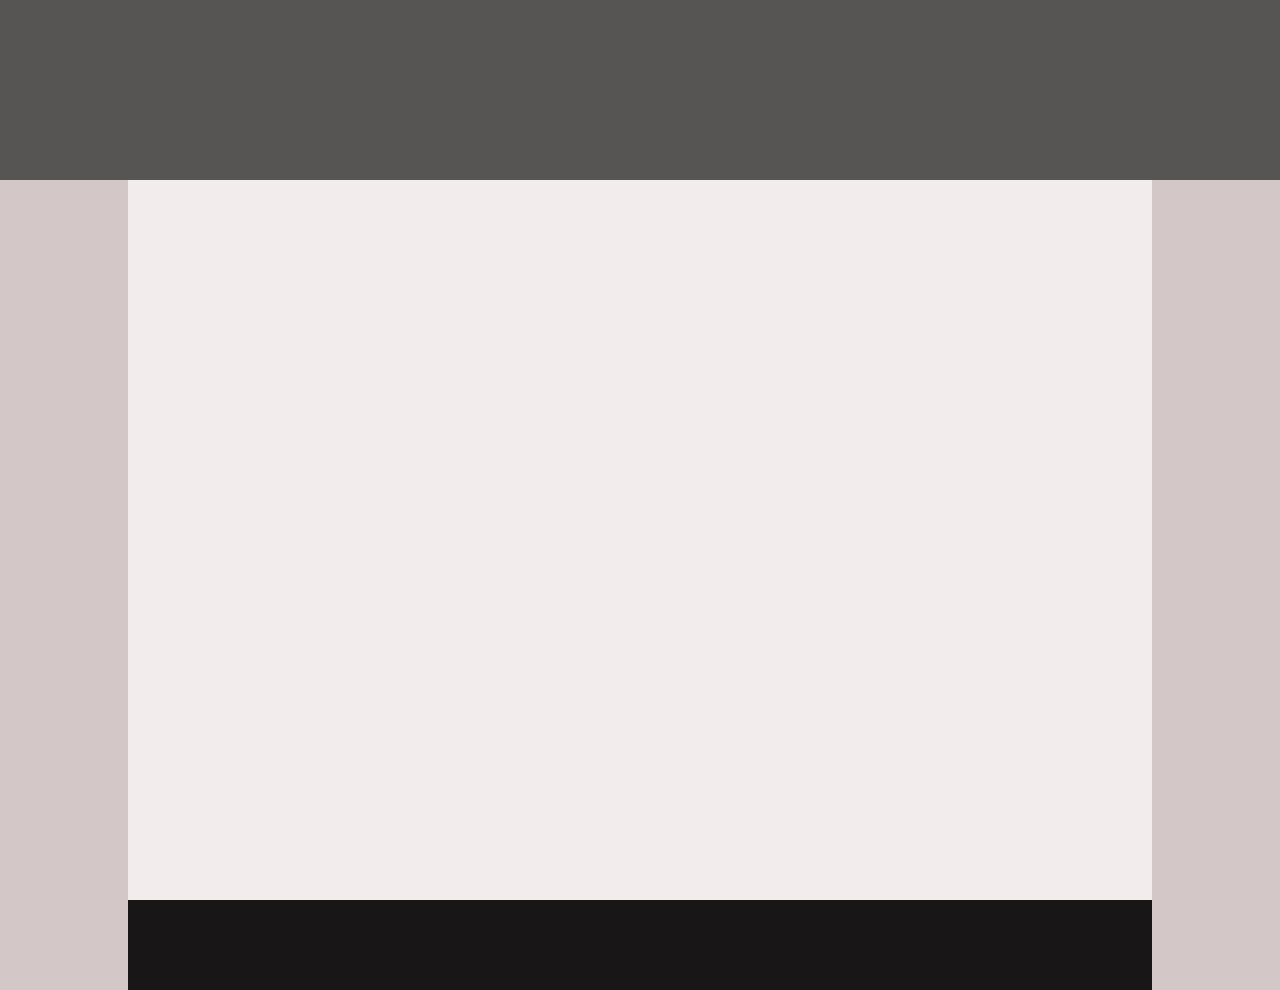
<file: first/index.html>
<!-- Put your HTML HERE, make sure to connect your index.css sheet -->
<!DOCTYPE html>
<html lang="en">
<head>
    <link rel="stylesheet" href="index.css"/>
    <title>Document</title>
</head>
<body>
    <div class="header"></div>
    <div class="main-body"></div>
    <div class="footer"></div>
</body>
</html>
</file>
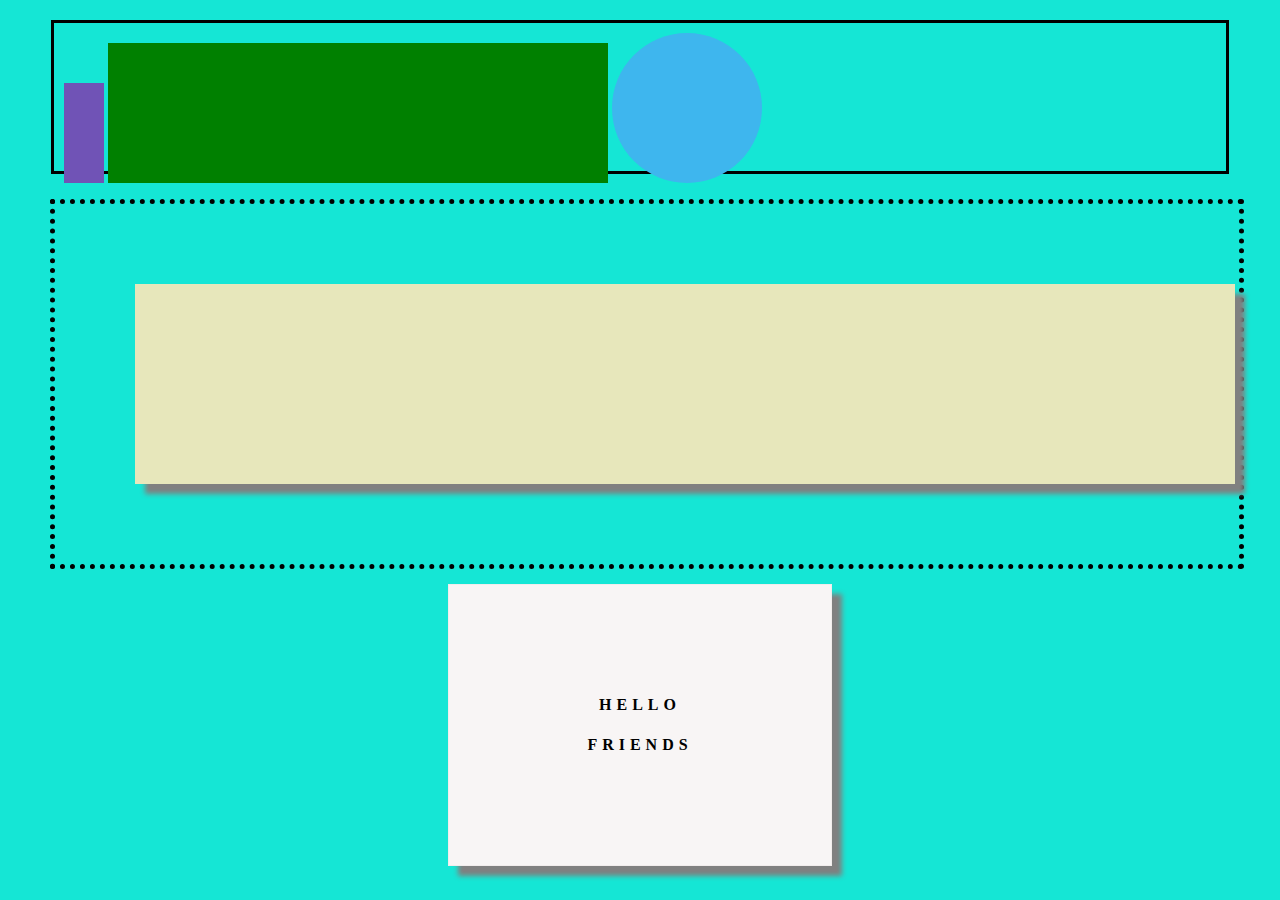
<file: second/index.html>
<!-- Put your HTML HERE, make sure to connect your index.css sheet -->
<!DOCTYPE html>
<html lang="en">
<head>
    <title>Document2</title>
    <link rel="stylesheet" href="index.css" />
</head>
<body>
    <div>
        <div class="Block-1">
            <div class="Purple-box"></div>
            <div class="Green-box"></div>
            <div class="Blue-circle"></div>
        </div>
    </div>
    <div class="Block-2">
        <div class="Yellow-box"></div>
    </div>
    <div class="Block-3">
        <h4>HELLO</h4>
        <h4>FRIENDS</h4>
    </div> 
</body>
</html>
</file>
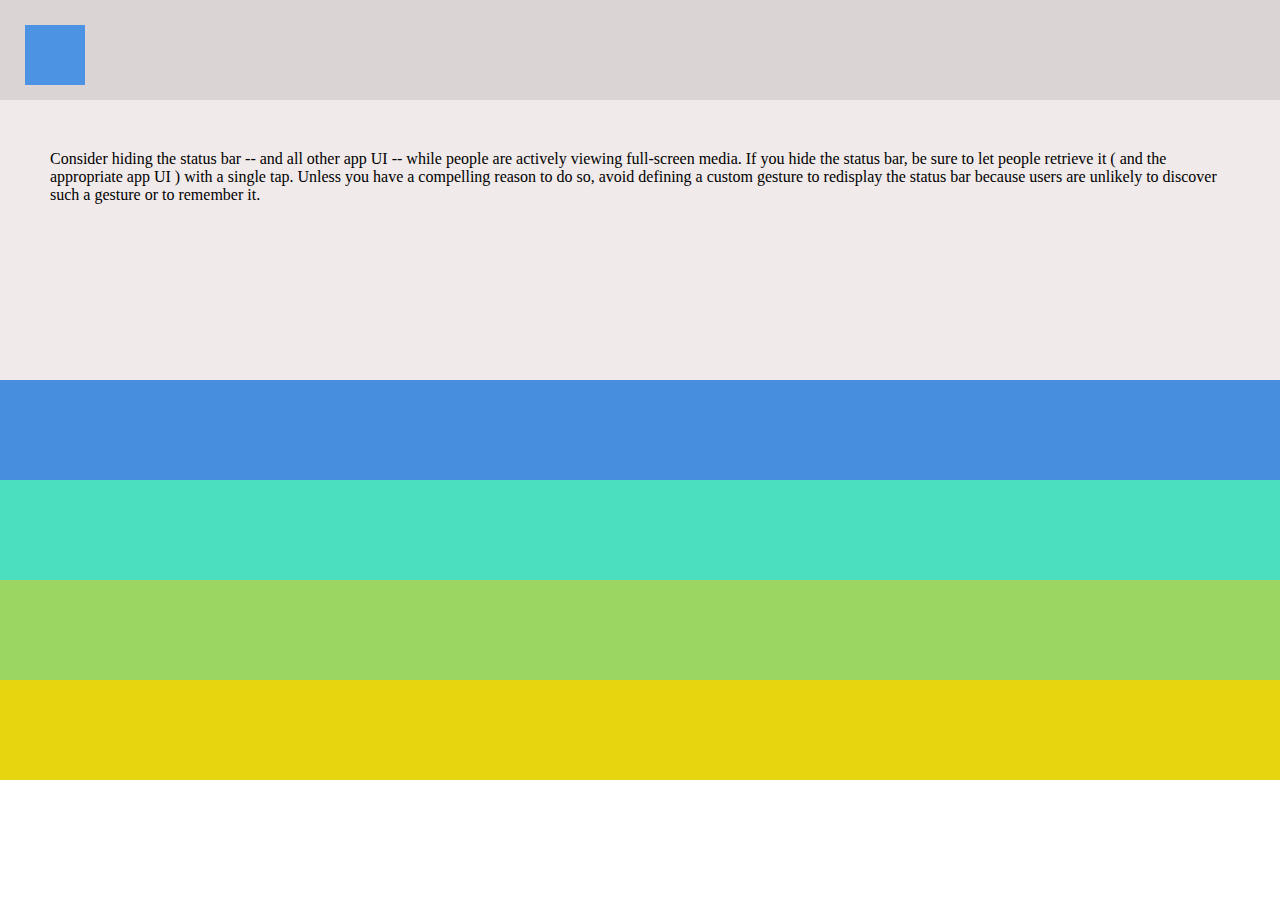
<file: third/index.html>
<!-- Put your HTML HERE, make sure to connect your index.css sheet -->
<!DOCTYPE html>
<html>
  <head>
    <title>document 3</title>
    <link rel="stylesheet" href="index.css" />
  </head>

  <body>
    <div class="Box Box-1">
      <div class="Box-1-div"></div>
    </div>

    <div class="Box-xl Box-2">
      <div class="Box-2-span">
        Consider hiding the status bar -- and all other app UI -- while people are actively viewing full-screen media. If you hide the status bar, be sure to let people retrieve it ( and the appropriate app UI ) with a single tap. Unless you have a compelling reason to do so, avoid defining a custom gesture to redisplay the status bar because users are unlikely to discover such a gesture or to remember it.
      </div>
    </div>

    <div class="Box Box-3"></div>
    <div class="Box Box-4"></div>
    <div class="Box Box-5"></div>
    <div class="Box Box-6"></div>
  </body>
</html>
</file>
<file: first/index.css>
body {
    margin: auto;
    background-color: rgb(211, 199, 199);
    width: 100vw;
    height: 100vh;
    
}

.header {
    background-color: rgb(87, 84, 84);
    height: 20vh;
    width: 100vw;
    margin: auto;
}

.main-body {
    background-color: rgb(243, 236, 236);
    height: 80vh;
    width: 80vw;
    margin: auto;
}

.footer {
    background-color: rgb(24, 22, 22);
    height: 10vh;
    width: 80vw;
    margin: auto;
}
</file>
<file: second/index.css>
body {
    background-color: rgb(21, 230, 213);
    margin: auto;
}

.Block-1 {
border: 3px solid black;
width: 90vw;
margin: 20px auto auto auto;
height: 10vw;
padding: 10px;

}

.Purple-box {
    height: 100px;
    width: 40px;
    background-color: rgb(112, 83, 182);
    display: inline-block;
}

.Green-box {
    height: 140px;
    width:  500px;
    background-color: Green;
    display: inline-block;
}

.Blue-circle {
    height: 150px;
    width: 150px;
    background-color: rgb(62, 182, 238);
    border-radius: 50%;
    display: inline-block;
}

.Block-2 {
    width: 80vw;
    border: 5px dotted black;
    padding: 80px;
    /* box-sizing: border-box ; */
    margin-top: 25px;
    margin-left: 50px; 
    margin-right: 300px;

}

.Yellow-box {
  width: 1000px;
  height: 100px;
  padding: 50px;
  background-color: rgb(231, 231, 187);
  box-shadow: 10px 10px 5px grey;
  }
  
  .Block-3{
    width: 30vw;
    border: 1px solid rgb(241, 236, 236);
    background-color: rgb(248, 245, 245);
    padding: 90px;
    box-sizing: border-box ;
    margin: 15px auto; 
    box-shadow: 10px 10px 5px grey;
  }
  
  .Block-3 h4 {
  text-align: center;
  color: black;
  letter-spacing: 5px;
}
</file>
<file: third/index.css>
body {
    margin: 0;
    padding: 0;
}

.Box {
    height: 100px;
    width: 100%;
}

.Box-xl {
    height: 280px;
    width: 100%;
  }
  
  .Box-1 {
    background-color: rgb(218, 212, 212);
    padding: 25px;
    box-sizing: border-box;
  }
  
  .Box-1-div {
    width: 60px;
    height: 60px;
    background-color: rgb(77, 147, 228);
  }
  
  .Box-2 {
    background-color: rgb(240, 234, 234);
    box-sizing: border-box;
    padding: 50px;
  }
  
  .Box-3 {
    background-color: rgb(72, 142, 223);
  }
  
  .Box-4 {
    background-color: rgb(76, 223, 191);
  }
  
  .Box-5 {
    background-color: rgb(156, 214, 98);
  }
  
  .Box-6 {
    background-color: rgb(231, 213, 16);
  }
</file>
